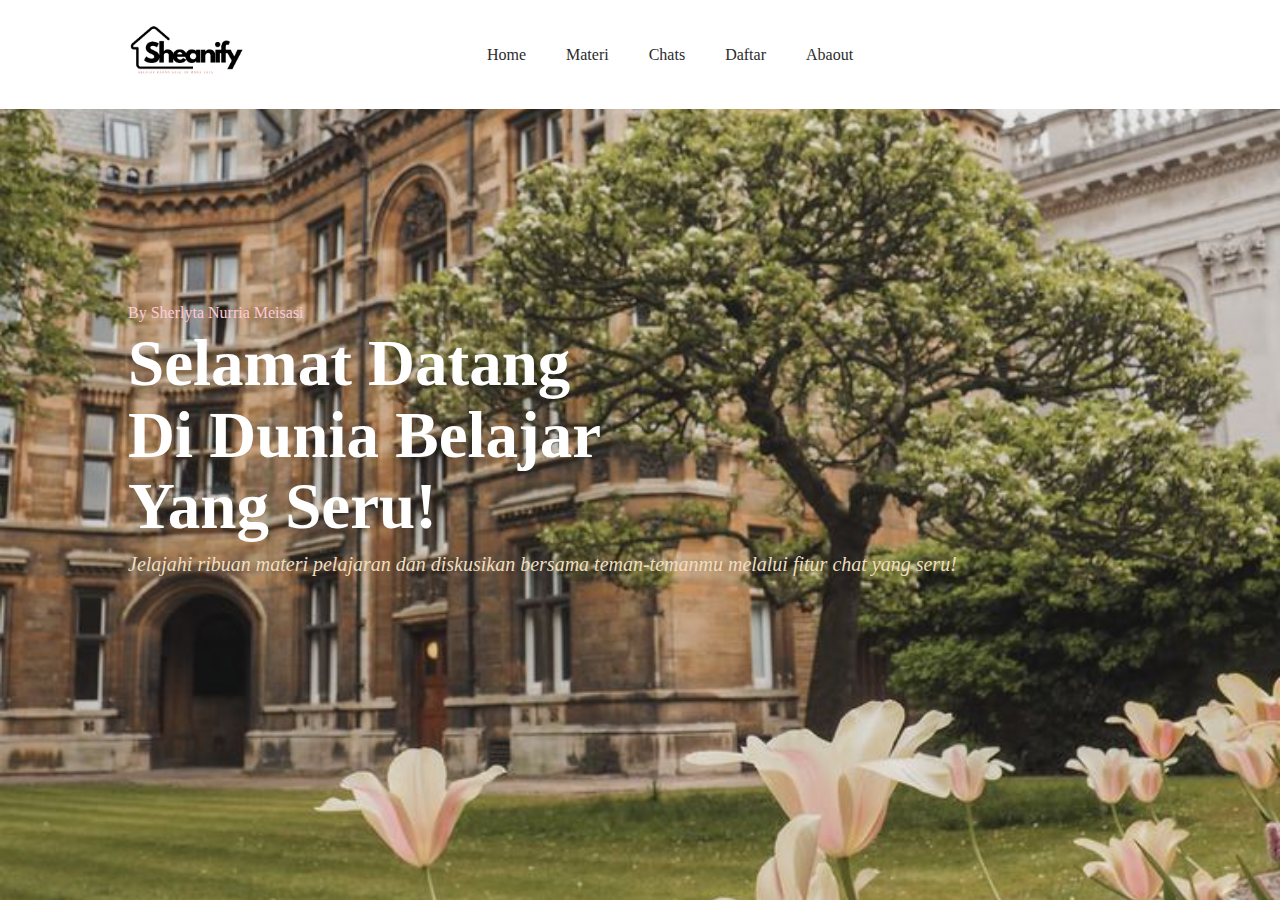
<file: js/index.html>
<!DOCTYPE html>
<html lang="en">
<head>
    <meta charset="UTF-8">
    <meta name="viewport" content="width=device-width, initial-scale=1.0">
    <title>Document</title>
    <link rel="stylesheet" href="styles.css">
</head>
<body>
    <!-- header -->
    <header>
        <a href="#" class="logo"><img src="img/1.png" alt=""></a>
        <ul class="navmenu">
            <li><a href="#">Home</a></li>
            <li><a href="book.html">Materi</a></li>
            <li><a href="review.html">Chats</a></li>
            <li><a href="index2.html">Daftar</a></li>
            <li><a href="teams.html">Abaout</a></li>
        </ul>
        <div class="nav-icon">
            <a href="book.html"><i class='bx bx-search'></i></a>
            <a href="teams.html"><i class='bx bx-user'></i></a>
            <a href="review.htm"><i class='bx bx-card'></i></a>
        </div>
    </header>
<!-- hero -->
    <section class="main-home">
        <div class="main-text">
            <h5>by sherlyta nurria meisasi</h5>
            <h1>Selamat datang  <br> di dunia belajar <br> yang seru!</h1>
            <p>Jelajahi ribuan materi pelajaran dan diskusikan bersama teman-temanmu melalui fitur chat yang seru!</p>

        </div>
    </section>
    
</body>
</html>
</file>
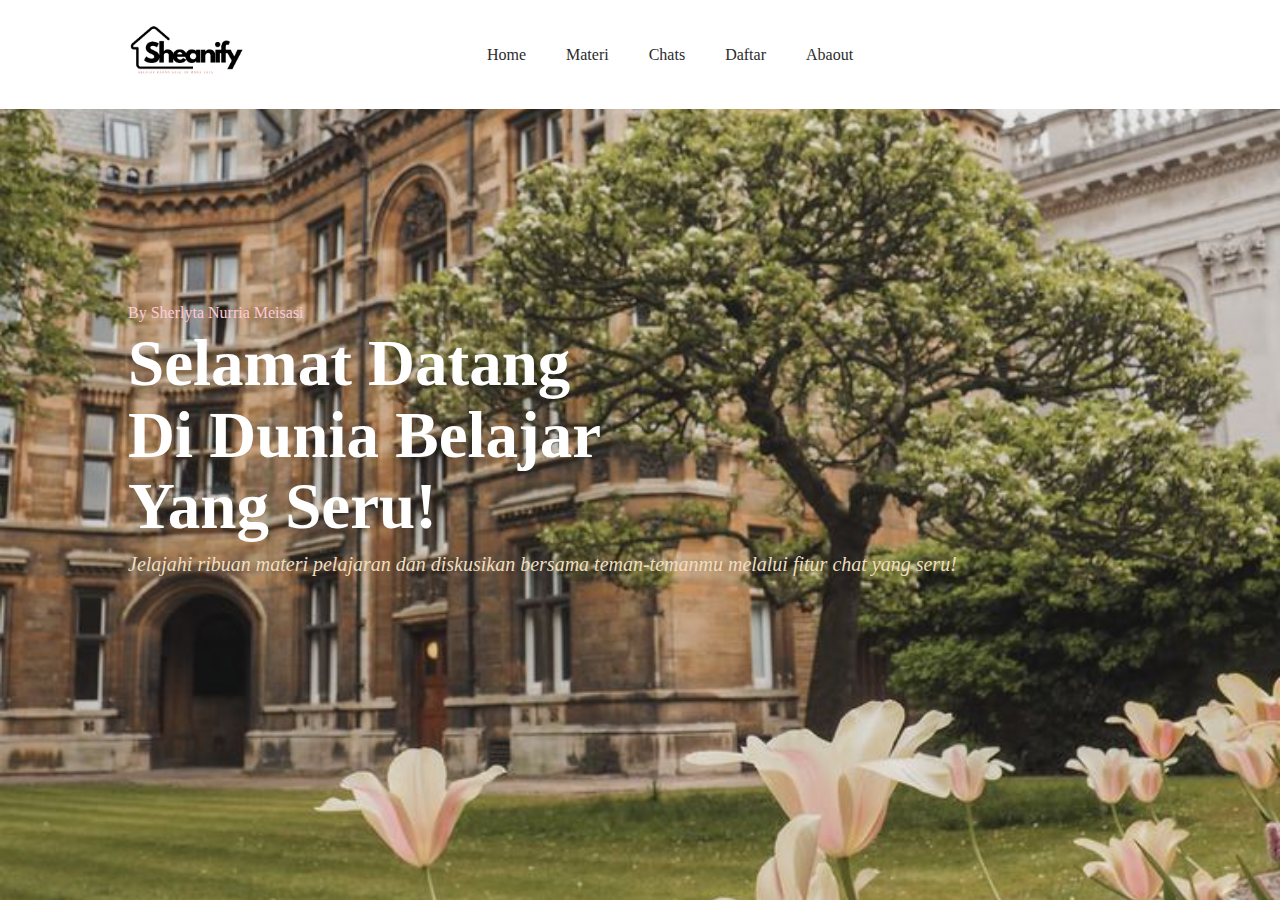
<file: Shera js/index.html>
<!DOCTYPE html>
<html lang="en">
<head>
    <meta charset="UTF-8">
    <meta name="viewport" content="width=device-width, initial-scale=1.0">
    <title>Document</title>
    <link rel="stylesheet" href="styles.css">
</head>
<body>
    <!-- header -->
    <header>
        <a href="#" class="logo"><img src="img/1.png" alt=""></a>
        <ul class="navmenu">
            <li><a href="#">Home</a></li>
            <li><a href="index5.html">Materi</a></li>
            <li><a href="index4.html">Chats</a></li>
            <li><a href="index2.html">Daftar</a></li>
            <li><a href="index6.html">Abaout</a></li>
        </ul>
        <div class="nav-icon">
            <a href="book.html"><i class='bx bx-search'></i></a>
            <a href="teams.html"><i class='bx bx-user'></i></a>
            <a href="review.htm"><i class='bx bx-card'></i></a>
        </div>
    </header>
<!-- hero -->
    <section class="main-home">
        <div class="main-text">
            <h5>by sherlyta nurria meisasi</h5>
            <h1>Selamat datang  <br> di dunia belajar <br> yang seru!</h1>
            <p>Jelajahi ribuan materi pelajaran dan diskusikan bersama teman-temanmu melalui fitur chat yang seru!</p>

        </div>
    </section>
    
</body>
</html>
</file>
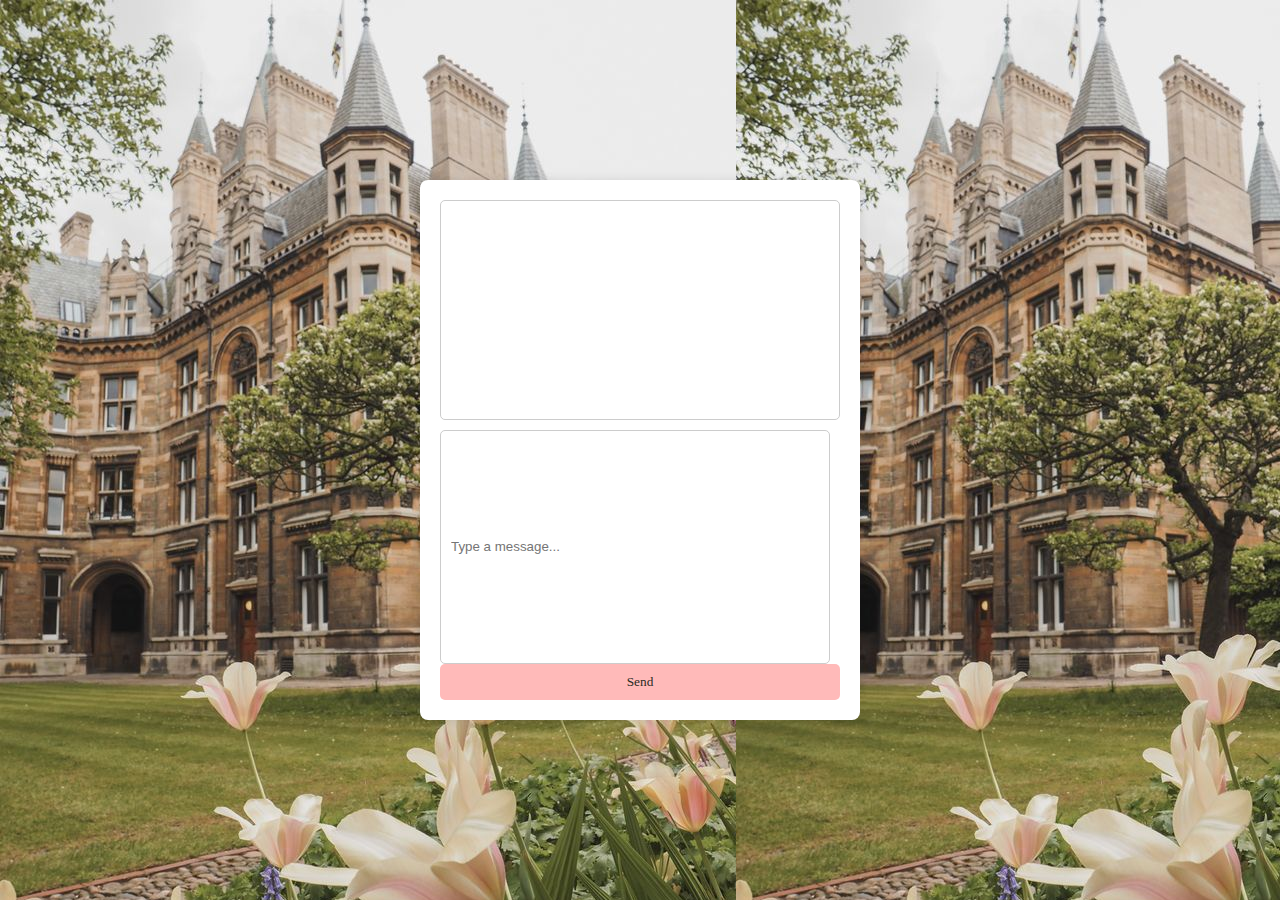
<file: Shera js/index4.html>
<!DOCTYPE html>
<html lang="en">
<head>
    <meta charset="UTF-8">
    <meta name="viewport" content="width=device-width, initial-scale=1.0">
    <title>Chat</title>
    <link rel="stylesheet" href="styles4.css">
</head>
<body>
    <div class="chat-container">
        <div class="chat-box" id="chat-box">
            <!-- Messages will appear here -->
        </div>
        <input type="text" id="message-input" placeholder="Type a message...">
        <button id="send-button">Send</button>
    </div>
    <script src="script2.js"></script>
</body>
</html>
</file>
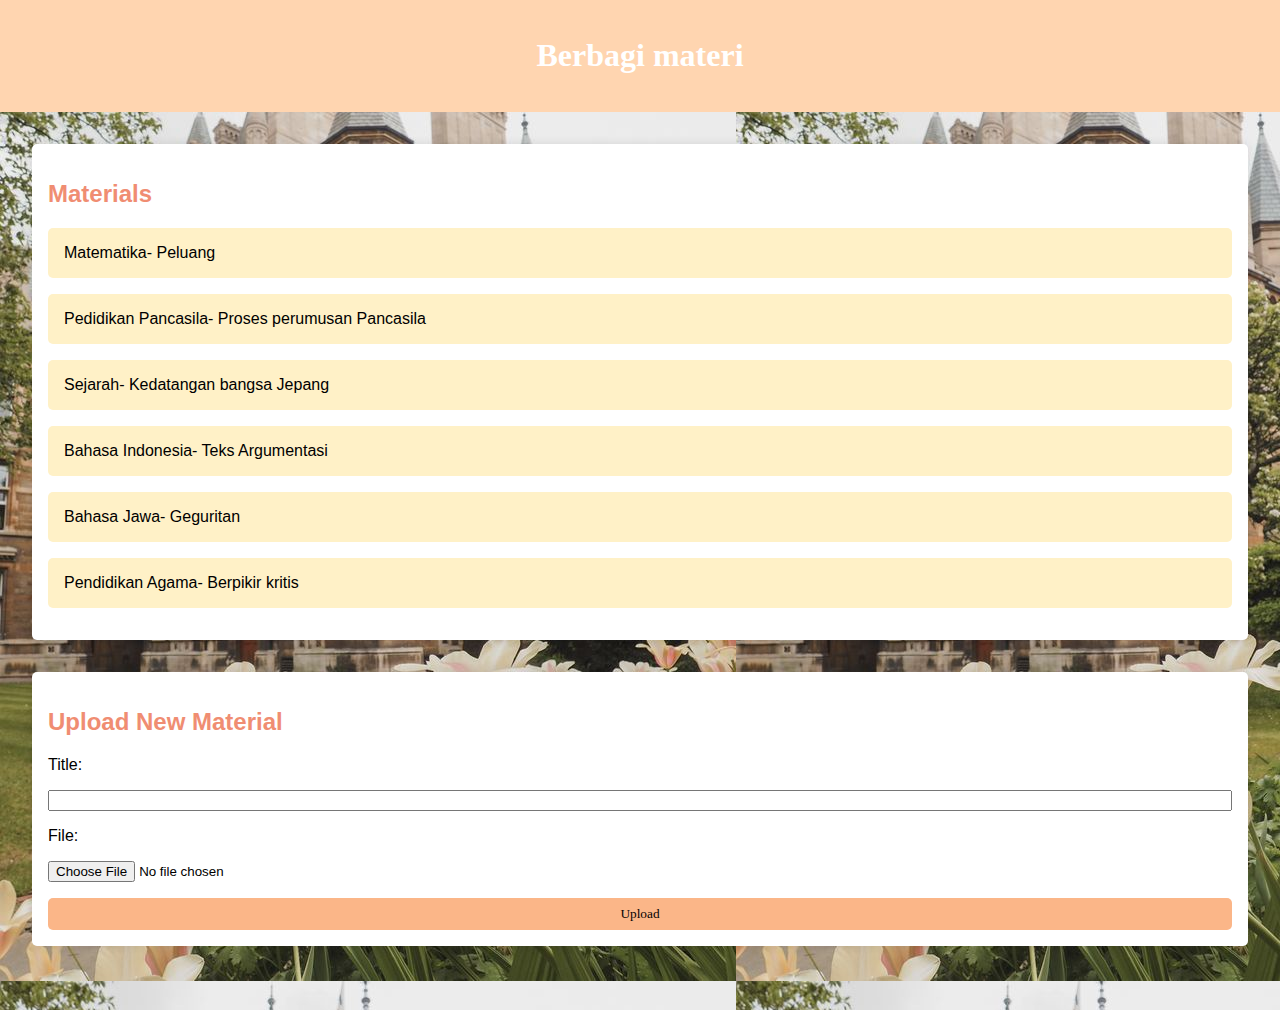
<file: Shera js/index5.html>
<!DOCTYPE html>
<html lang="en">
<head>
    <meta charset="UTF-8">
    <meta name="viewport" content="width=device-width, initial-scale=1.0">
    <title>Educational Website</title>
    <link rel="stylesheet" href="styles5.css">
</head>
<body>
    <header>
        <h1>Berbagi materi</h1>
    </header>

    <main>
        <section id="materials">
            <h2>Materials</h2>
            <ul id="materialList">
                <!-- Materi akan ditambahkan di sini oleh JavaScript -->
            </ul>
        </section>

        <section id="upload">
            <h2>Upload New Material</h2>
            <form id="uploadForm">
                <label for="materialTitle">Title:</label>
                <input type="text" id="materialTitle" name="materialTitle" required>
                <label for="materialFile">File:</label>
                <input type="file" id="materialFile" name="materialFile" required>
                <button type="submit">Upload</button>
            </form>
        </section>
    </main>

    <script src="script3.js"></script>
</body>
</html>
</file>
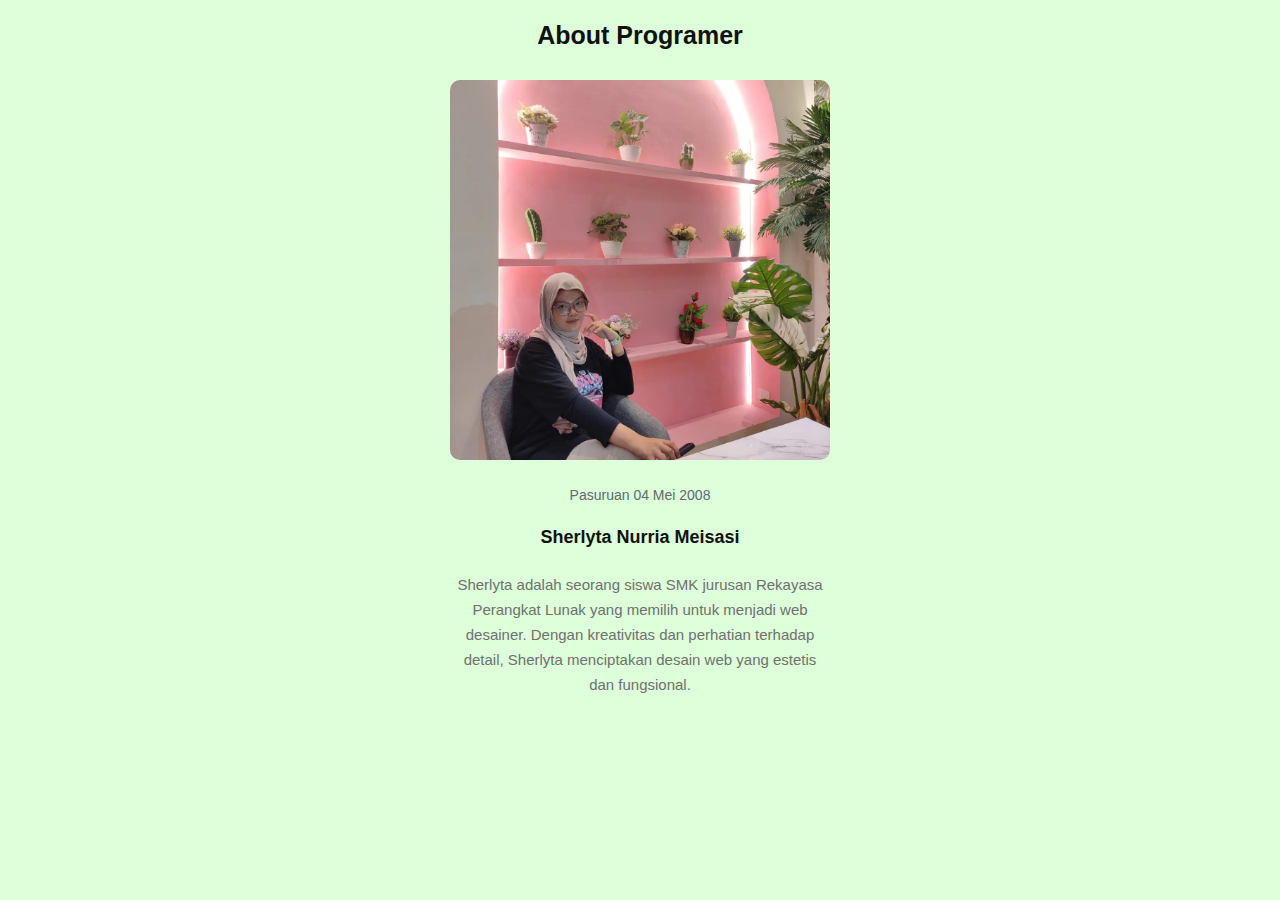
<file: Shera js/index6.html>
<!DOCTYPE html>
<html lang="en">
<head>
    <meta charset="UTF-8">
    <meta name="viewport" content="width=device-width, initial-scale=1.0">
    <title>Document</title>
    <link rel="stylesheet" href="styles6.css">
</head>
<body>
    <!-- our teams -->
    <!-- our teams -->
    <section class="our-teams">
        <div class="up-center-next">
            <h2>About Programer</h2>
        </div>
            <center>
            <div class="cart">
                <img src="img/sr01.jpg" alt="">
                <h5>Pasuruan 04 Mei 2008</h5>
                <h4>Sherlyta Nurria Meisasi</h4>
                <p>Sherlyta adalah seorang siswa SMK jurusan Rekayasa Perangkat Lunak yang memilih untuk menjadi web desainer. Dengan kreativitas dan perhatian terhadap detail, Sherlyta menciptakan desain web yang estetis dan fungsional.</p>
            </div>
            </center>

        </div>
    </section>

</body>
</html>
</file>
<file: js/styles.css>
*{
    margin: 0;
    padding: 0;
    box-sizing: border-box;
    font-family: coolvetica;
    list-style: none;
    text-decoration: none;
}
/* header */
header{
    background-color:white;
    position: fixed;
    width: 100%;
    top: 0;
    right: 0;
    z-index: 1000;
    display: flex;
    align-items: center;
    justify-content: space-between;
    padding: 20px 10%;
}
.logo img{
    max-width: 120px;
    height: auto;
}
.navmenu{
    display: flex;
}
.navmenu a{
    color: #2c2c2c;
    font-size: 16px;
    text-transform: capitalize;
    padding: 10px 20px;
    font-weight: 400;
    transition: all .42s ease;
}
.navmenu a:hover{
    color: #ee1c47;
}
.nav-icon{
    display: flex;
    align-items: center;
}
.nav-icon i{
    margin-right: 20px;
    color: #2c2c2c;
    font-size: 25px;
    font-weight: 400;
    transition: all .42s ease;
}
.nav-icon i:hover{
    transform: scale(1.1);
    color: #ee1c47;
}
#menu-icon{
    font-size: 35px;
    color: #c3da72;
    z-index: 10001;
    cursor: pointer;
}
section{
    padding: 5% 10%;
}
.main-home{
    width: 100%;
    height: 100vh;
    background-image: url(img/Five\ colleges\ you\ must\ visit\ in\ Cambridge\ -\ home\ is\ here.jpeg) ;
    background-position: center;
    background-size: cover;
    display: grid;
    grid-template-columns: repeat(1, 1fr);
    align-items: center;
}
.main-text h5{
    color: #ffc9d4;
    font-size: 16px;
    text-transform: capitalize;
    font-weight: 500;
}
.main-text h1{
    color: #ffffff;
    font-size: 65px;
    text-transform: capitalize;
    line-height: 1.1;
    font-weight: 600;
    margin: 6px 0 10px;
}
.main-text p{
    color: #eddfc0;
    font-size: 20px;
    font-style: italic;
    margin-bottom: 20px;
}
</file>
<file: Shera js/styles.css>
*{
    margin: 0;
    padding: 0;
    box-sizing: border-box;
    font-family: coolvetica;
    list-style: none;
    text-decoration: none;
}
/* header */
header{
    background-color:white;
    position: fixed;
    width: 100%;
    top: 0;
    right: 0;
    z-index: 1000;
    display: flex;
    align-items: center;
    justify-content: space-between;
    padding: 20px 10%;
}
.logo img{
    max-width: 120px;
    height: auto;
}
.navmenu{
    display: flex;
}
.navmenu a{
    color: #2c2c2c;
    font-size: 16px;
    text-transform: capitalize;
    padding: 10px 20px;
    font-weight: 400;
    transition: all .42s ease;
}
.navmenu a:hover{
    color: #ee1c47;
}
.nav-icon{
    display: flex;
    align-items: center;
}
.nav-icon i{
    margin-right: 20px;
    color: #2c2c2c;
    font-size: 25px;
    font-weight: 400;
    transition: all .42s ease;
}
.nav-icon i:hover{
    transform: scale(1.1);
    color: #ee1c47;
}
#menu-icon{
    font-size: 35px;
    color: #c3da72;
    z-index: 10001;
    cursor: pointer;
}
section{
    padding: 5% 10%;
}
.main-home{
    width: 100%;
    height: 100vh;
    background-image: url(img/Five\ colleges\ you\ must\ visit\ in\ Cambridge\ -\ home\ is\ here.jpeg) ;
    background-position: center;
    background-size: cover;
    display: grid;
    grid-template-columns: repeat(1, 1fr);
    align-items: center;
}
.main-text h5{
    color: #ffc9d4;
    font-size: 16px;
    text-transform: capitalize;
    font-weight: 500;
}
.main-text h1{
    color: #ffffff;
    font-size: 65px;
    text-transform: capitalize;
    line-height: 1.1;
    font-weight: 600;
    margin: 6px 0 10px;
}
.main-text p{
    color: #eddfc0;
    font-size: 20px;
    font-style: italic;
    margin-bottom: 20px;
}
</file>
<file: Shera js/styles4.css>
body {
    background-image: url(img/Five\ colleges\ you\ must\ visit\ in\ Cambridge\ -\ home\ is\ here.jpeg);
    font-family: Arial, sans-serif;
    background-color: #f4f4f4;
    display: flex;
    justify-content: center;
    align-items: center;
    height: 100vh;
    margin: 0;
}

.chat-container {
    background-color: #fff;
    border-radius: 8px;
    box-shadow: 0 0 10px rgba(0, 0, 0, 0.1);
    width: 400px;
    max-width: 90%;
    padding: 20px;
    display: flex;
    flex-direction: column;
    height: 500px;
}

.chat-box {
    flex-grow: 1;
    overflow-y: auto;
    margin-bottom: 10px;
    border: 1px solid #ccc;
    padding: 10px;
    border-radius: 5px;
}

.message {
    margin-bottom: 10px;
    padding: 10px;
    border-radius: 5px;
}

.message.user {
    background-color: #f8dec6;
    align-self: flex-end;
}

.message.other {
    background-color: #96bff8;
    align-self: flex-start;
}

#message-input {
    padding: 10px;
    border-radius: 5px;
    border: 1px solid #ccc;
    margin-right: 10px;
    flex-grow: 1;
}

#send-button {
    padding: 10px 15px;
    border: none;
    border-radius: 5px;
    background-color: #ffbab9;
    color: #292a1f;
    font-family: Georgia, 'Times New Roman', Times, serif;
    cursor: pointer;
}
</file>
<file: Shera js/styles5.css>
body {
    font-family: Arial, sans-serif;
    margin: 0;
    padding: 0;
    background-color: #f4f4f4;
    background-image: url(img/Five\ colleges\ you\ must\ visit\ in\ Cambridge\ -\ home\ is\ here.jpeg);
}

header {
    background-color: #ffd5b0;
    color: #fff;
    padding: 1rem;
    text-align: center;
    font-family: Cambria, Cochin, Georgia, Times, 'Times New Roman', serif;
}

main {
    padding: 2rem;
}

h2 {
    color: #f08d72;
}

#materials, #upload {
    background: #fff;
    margin-bottom: 2rem;
    padding: 1rem;
    border-radius: 5px;
    box-shadow: 0 0 10px rgba(0,0,0,0.1);
}

#materialList {
    list-style: none;
    padding: 0;
}

#materialList li {
    margin-bottom: 1rem;
    padding: 1rem;
    background: #fff1c7;
    border-radius: 5px;
}

form {
    display: flex;
    flex-direction: column;
}

form label, form input {
    margin-bottom: 1rem;
}

form button {
    padding: 0.5rem;
    background: #fbb688;
    color: #040202;
    border: none;
    border-radius: 5px;
    cursor: pointer;
    font-family: Georgia, 'Times New Roman', Times, serif;
}

form button:hover {
    background: #555;
}
</file>
<file: Shera js/styles6.css>
body {
    font-family: Arial, sans-serif;
    margin: 0;
    padding: 0;
    background-color: #ddffd9;
    background-size: cover;
    background-repeat: no-repeat;
    background-position: center;
}

.up-center-next h2{
    text-align: center;
    color: #111;
    font-size: 25px;
    text-transform: capitalize;
    font-weight: 700;
    margin-bottom: 30px;
}

.cart img{
    width: 380px;
    height: auto;
    border-radius: 10px;

}
.UPDATE-CART{
    display: grid;
    grid-template-columns: repeat(auto-fit, minmax(380px, auto));
    gap: 1rem;
    justify-content: center;
}
.cart h5{
    color: #636872;
    font-size: 14px;
    text-transform: capitalize;
    font-weight: 500;
}
.cart h4{
    color: #111;
    font-size: 18px;
    font-weight: 600;
}
.cart p{
    color: #707070;
    font-size: 15px;
    max-width: 380px;
    line-height: 25px;
    margin-bottom: 12px;
}
.cart h6{
    color: #151515;
    font-size: 14px;
    font-weight: 500;
}
</file>
